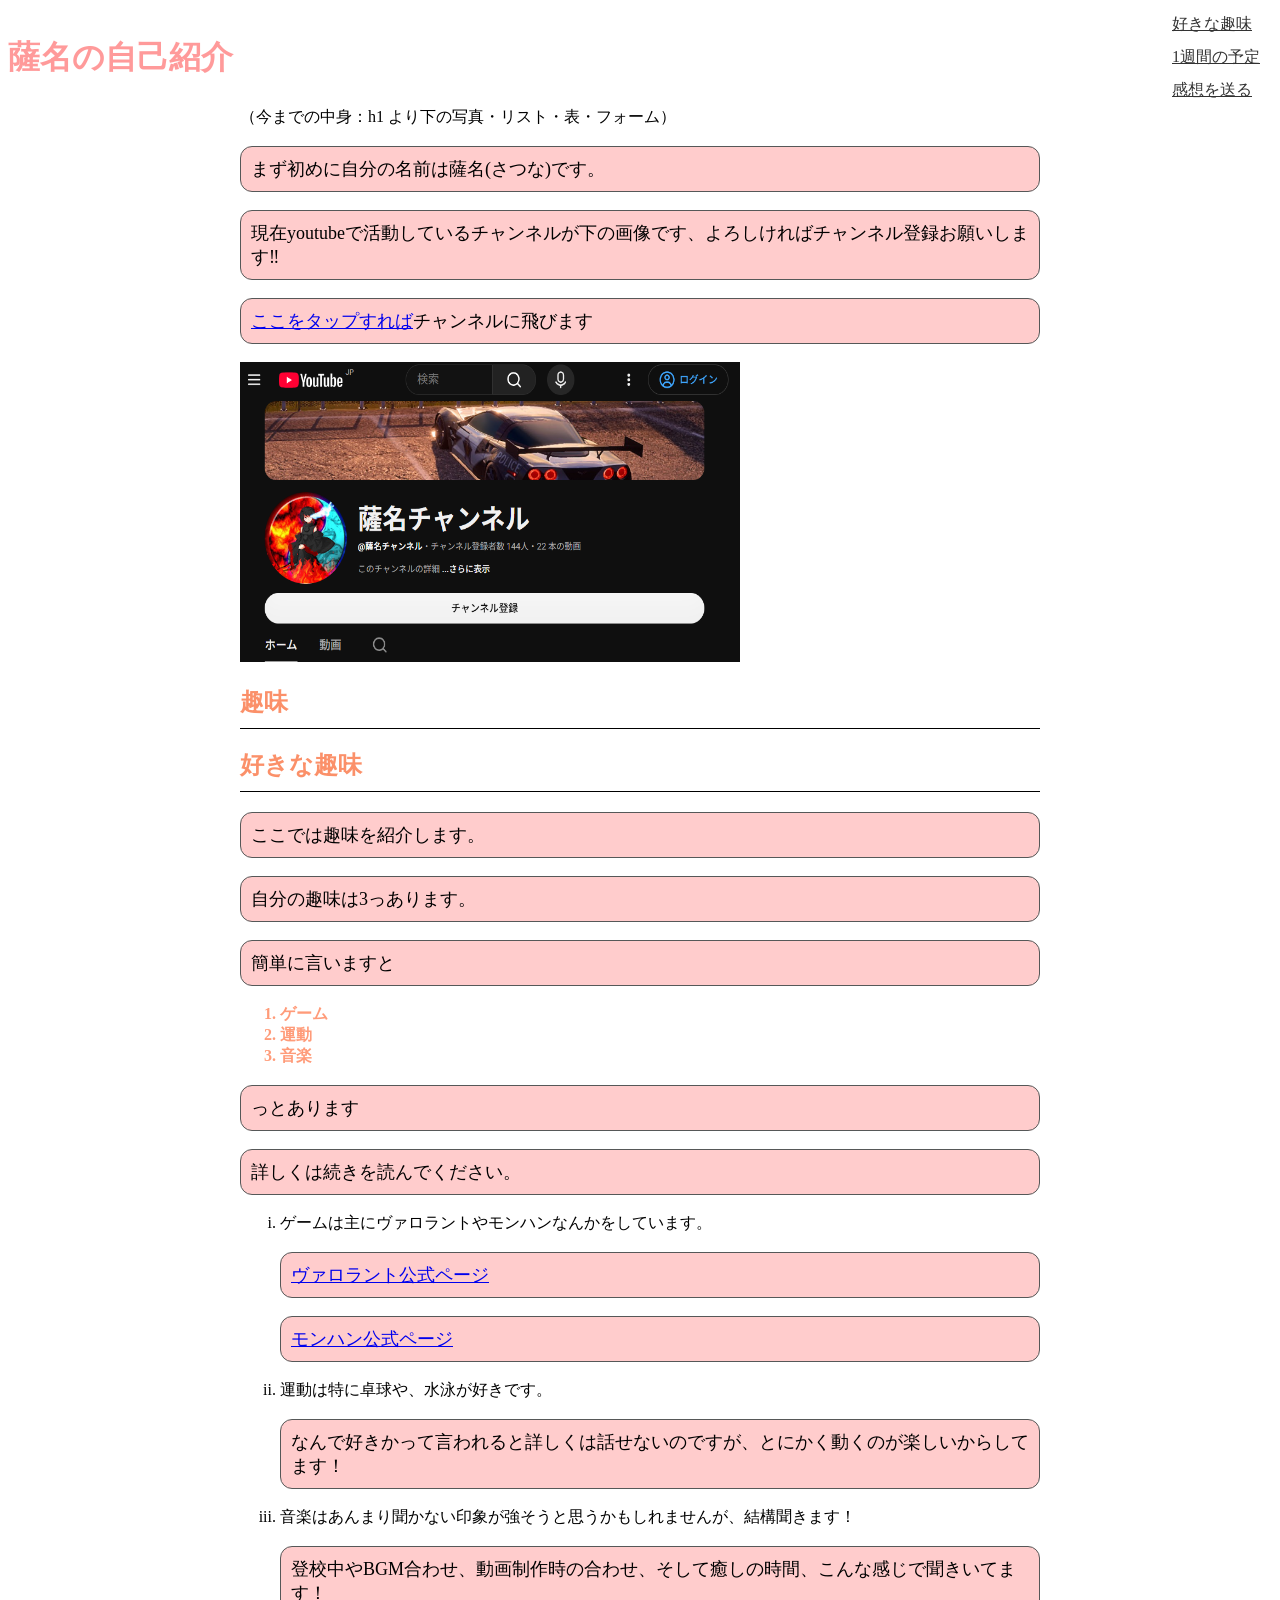
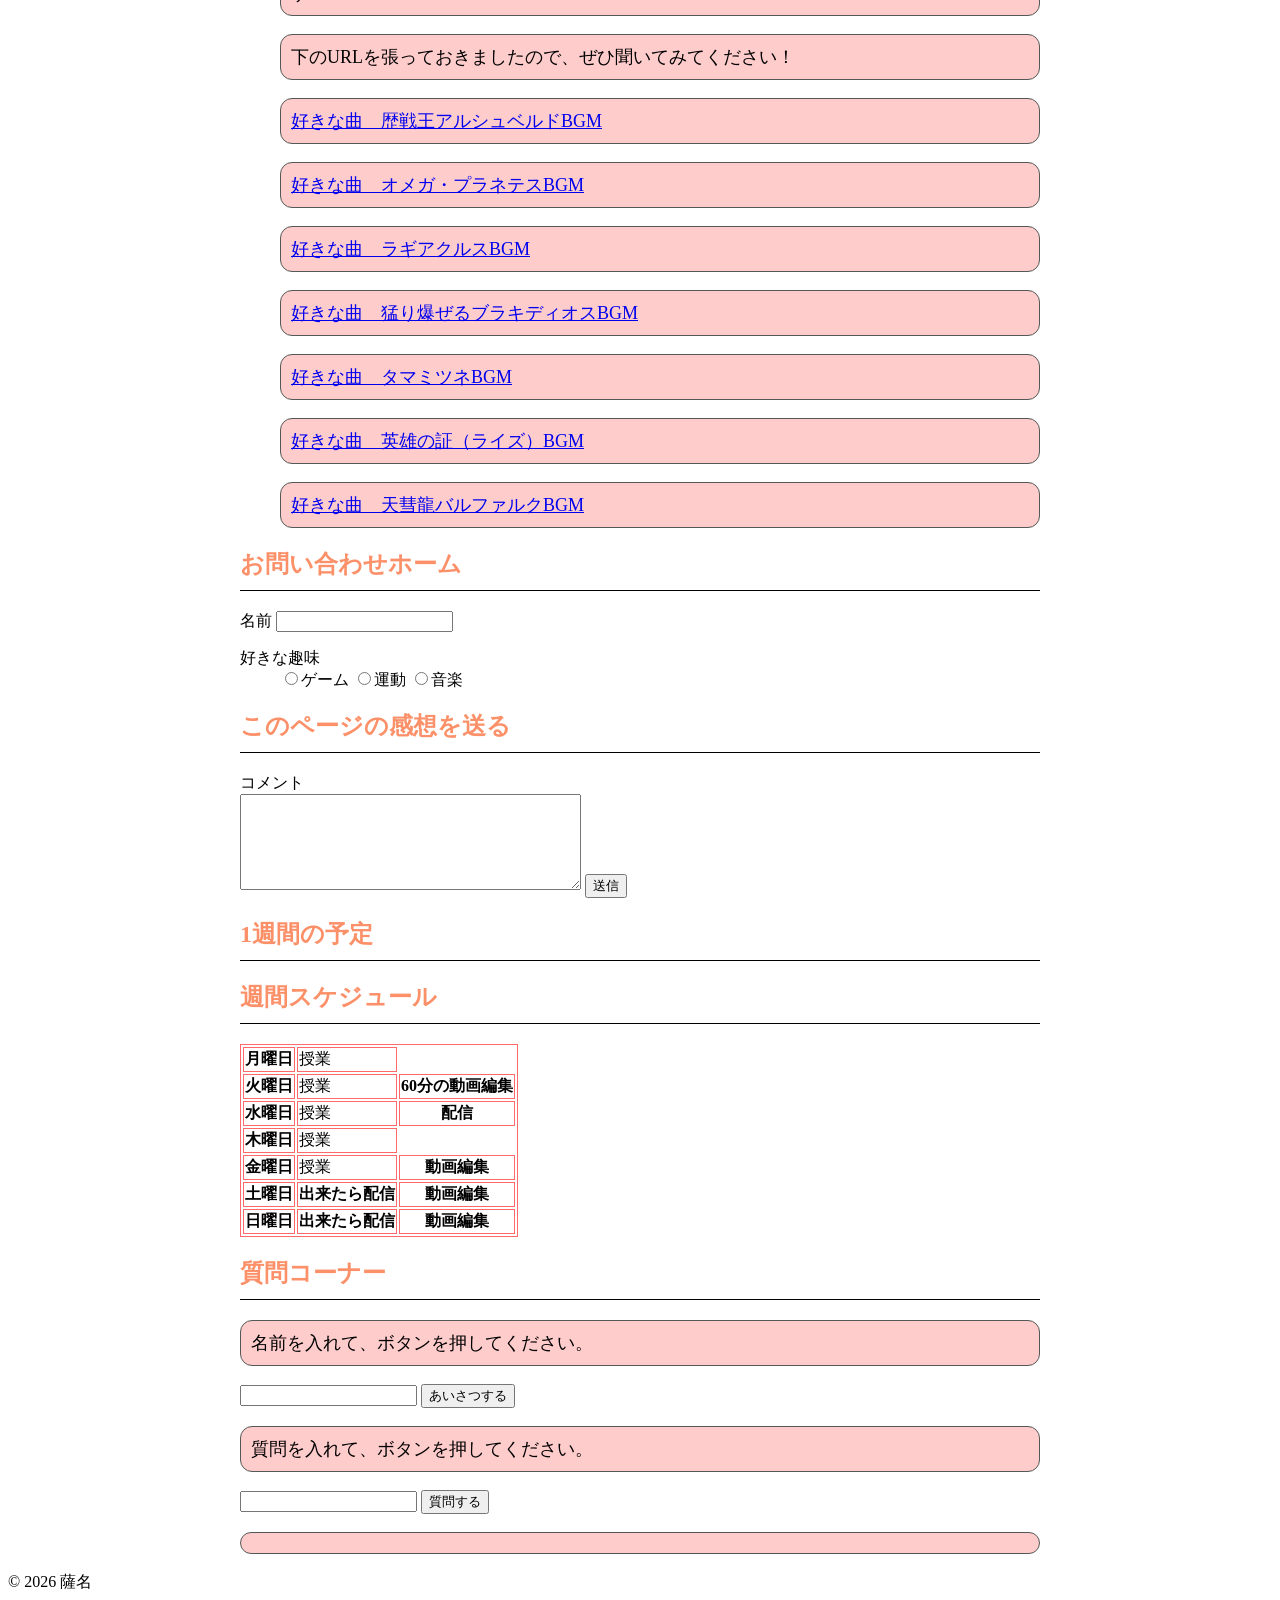
<file: index.html>
<!DOCTYPE html>
<html lang="ja">
<head>
    <meta charset="UTF-8">
    <meta name="viewport" content="width=device-width, initial-scale=1.0">
    <title>自己紹介ページ</title>
    <link rel="stylesheet" href="css/style.css">
</head>

<body>
    <header>
    <h1>薩名の自己紹介</h1>
    <nav>
        <a href="#favorite">好きな趣味</a>
        <a href="#schedule">1週間の予定</a>
        <a href="#form">感想を送る</a>
    </nav>
</header>
<main>
    （今までの中身：h1 より下の写真・リスト・表・フォーム）

    <p>まず初めに自分の名前は薩名(さつな)です。</p>

    <P>現在youtubeで活動しているチャンネルが下の画像です、よろしければチャンネル登録お願いします‼</P>

    <P><a href="https://www.youtube.com/@%E8%96%A9%E5%90%8D%E3%83%81%E3%83%A3%E3%83%B3%E3%83%8D%E3%83%AB">ここをタップすれば</a>チャンネルに飛びます</P>

    <img src="satuna.png" width="500" height="300">
    
   </a>

   <h2>趣味</h2>
   <h2 id="favorite">好きな趣味</h2>

   <p>ここでは趣味を紹介します。</p>

   <p>自分の趣味は3っあります。</p>
   <P>簡単に言いますと</P>
    <ol>
    <li class="favorite">ゲーム</li>
    <li class="favorite">運動</li>
    <li class="favorite">音楽</li>
    </ol>
    <p>っとあります</p>

    <p>詳しくは続きを読んでください。</p>

    <ol type="i" start="1">
     <li>ゲームは主にヴァロラントやモンハンなんかをしています。</li>
    <P><a href=https://playvalorant.com/ja-jp>ヴァロラント公式ページ</a></P>
    <P><a href=https://www.monsterhunter.com/ja>モンハン公式ページ</a></P>

    <li>運動は特に卓球や、水泳が好きです。</li>
     <p>なんで好きかって言われると詳しくは話せないのですが、とにかく動くのが楽しいからしてます！</p>

    <li>音楽はあんまり聞かない印象が強そうと思うかもしれませんが、結構聞きます！</li>
    <p>登校中やBGM合わせ、動画制作時の合わせ、そして癒しの時間、こんな感じで聞きいてます！</p>
    <p>下のURLを張っておきましたので、ぜひ聞いてみてください！</p> 

    <P><a href=https://www.youtube.com/watch?v=p37qj22OqyM>好きな曲　歴戦王アルシュベルドBGM</a></P>
    <P><a href=https://www.youtube.com/watch?v=Wb60-VxvAtU>好きな曲　オメガ・プラネテスBGM</a></P>
    <P><a href=https://www.youtube.com/watch?v=bGI4eRabm-w>好きな曲　ラギアクルスBGM</a></P>
    <P><a href=https://www.youtube.com/watch?v=BEpOl7DhGms>好きな曲　猛り爆ぜるブラキディオスBGM</a></P>
    <P><a href=https://www.youtube.com/watch?v=p7S33vfynTw>好きな曲　タマミツネBGM</a></P>
    <P><a href=https://www.youtube.com/watch?v=QoHNtbO3Euw>好きな曲　英雄の証（ライズ）BGM</a></P>
    <P><a href=https://www.youtube.com/watch?v=tyy4tpr7DKc>好きな曲　天彗龍バルファルクBGM</a></P>

    </ol>
    <table border="6">
        <tr>
        <th>月曜日</th>
        <td>授業</td>
    </tr>
          <tr>
        <th>火曜日</th>
        <td>授業</td>
        <th>60分の動画編集</th>
    </tr>
          <tr>
        <th>水曜日</th>
        <td>授業</td>
        <th>配信</th>
    </tr>
          <tr>
        <th>木曜日</th>
        <td>授業</td>
    </tr>
          <tr>
        <th>金曜日</th>
        <td>授業</td>
        <th>動画編集</th>
    </tr>
          <tr>
        <th>土曜日</th>
        <th>出来たら配信</th>
        <th>動画編集</th>
    </tr>
          <tr>
        <th>日曜日</th>
        <th>出来たら配信</th>
        <th>動画編集</th>
    </tr>

        <form action="program.php" method="post"></form>
    <dl>
        <h2>お問い合わせホーム</h2>
        <dt></dt>
        <label for="name">名前</label>
        <input type="text" id="name">
    </dl>
    </form>

<dt>好きな趣味</dt>
        <dd>
            <input type="radio" name="gender" value="man">ゲーム
            <input type="radio" name="gender" value="woman">運動
            <input type="radio" name="gender" value="woman">音楽
        </dd>

<dl>
        <h2 id="form">このページの感想を送る</h2>
    <label for="message">コメント</label><br>
    <textarea id="message" rows="6" cols="40">
</textarea>

<button type="submit">送信</button>

    <h2 id="schedule">1週間の予定</h2>

    <h2>週間スケジュール</h2>
    </table>

    <h2 id="ask">質問コーナー</h2>
    <p>名前を入れて、ボタンを押してください。</p>
    <input type="text" id="guest-name">
    <button onclick="greet()">あいさつする</button>
    <p>質問を入れて、ボタンを押してください。</p>
    <input type="text" id="question">
    <button onclick="answer()">質問する</button>
    <p id="reply"></p>
    
</main>

<footer>© 2026 薩名</footer>
  <script src="js/main.js"></script>

</body>
</html>
</file>
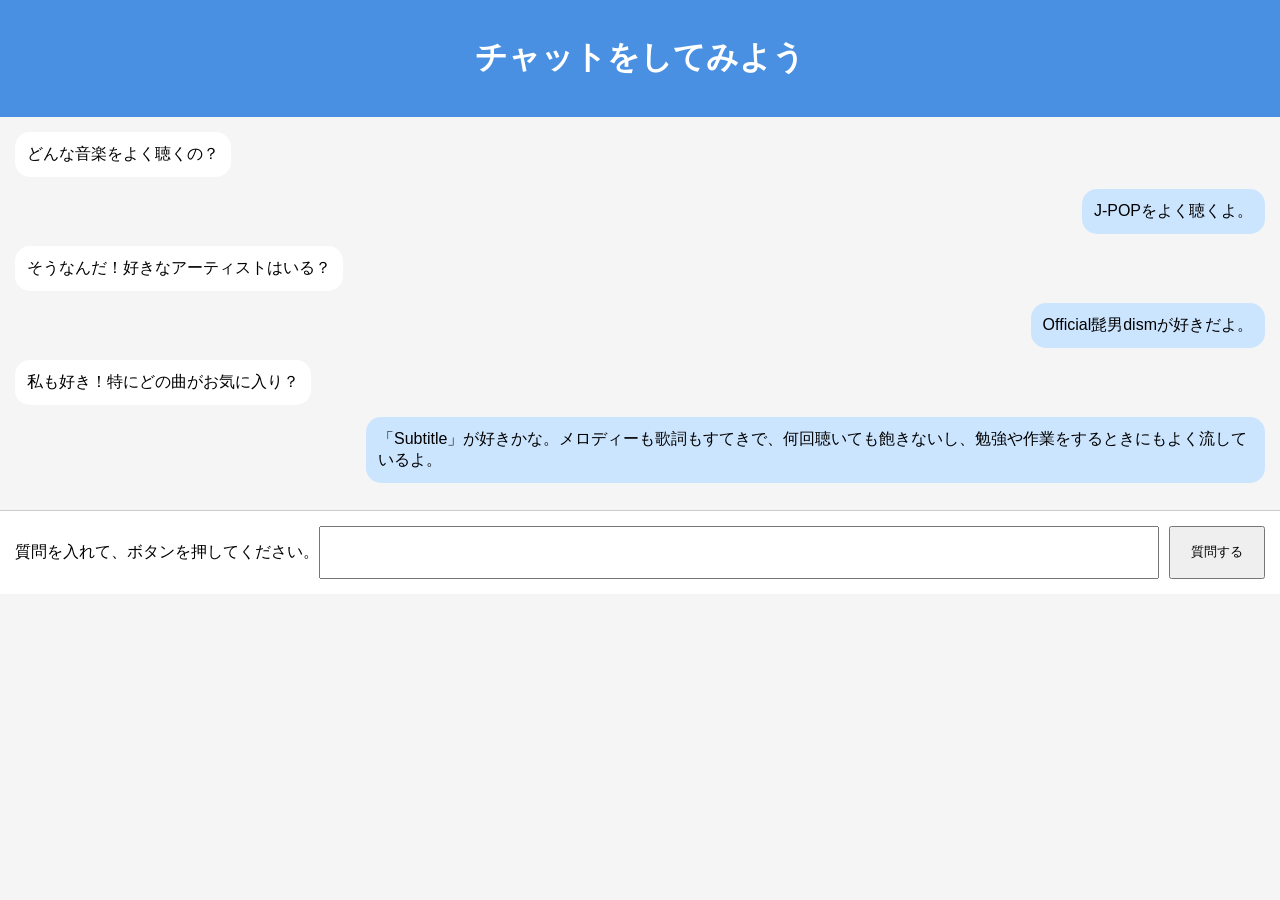
<file: chat.html>
<!DOCTYPE html>
<html lang="ja">
<head>
  <meta charset="UTF-8">
  <meta name="viewport" content="width=device-width, initial-scale=1.0">
  <title>チャットをしてみよう</title>
  <link rel="stylesheet" href="css/chat.css">
</head>
<body>

  <header>
    <h1>チャットをしてみよう</h1>
  </header>

  <main>

    <div class="message-row left">
      <div class="bubble other">
        どんな音楽をよく聴くの？
      </div>
    </div>

    <div class="message-row right">
      <div class="bubble me">
        J-POPをよく聴くよ。
      </div>
    </div>

    <div class="message-row left">
      <div class="bubble other">
        そうなんだ！好きなアーティストはいる？
      </div>
    </div>

    <div class="message-row right">
      <div class="bubble me">
        Official髭男dismが好きだよ。
      </div>
    </div>

    <div class="message-row left">
      <div class="bubble other">
        私も好き！特にどの曲がお気に入り？
      </div>
    </div>

    <div class="message-row right">
      <div class="bubble me">
        「Subtitle」が好きかな。メロディーも歌詞もすてきで、何回聴いても飽きないし、勉強や作業をするときにもよく流しているよ。
      </div>
    </div>

  </main>

  <footer>
    <p>質問を入れて、ボタンを押してください。</p>
    <input type="text" id="question">
    <button onclick="answer()">質問する</button>
    <p id="reply"></p>
  </footer>

</body>
</html>
</file>
<file: css/style.css>
h1 {
    header h1 { margin: 0;}
    color: #ff8686d4;
}

P {
    font-size: 18px;
    font-family:serif;
    background-color:#ffcccc;
    border: 1px solid #565858;
    border-radius: 12px;
    padding: 10px;
}

main {
    max-width: 800px;
    margin: 0 auto;
    padding: 0 16px;
}

h2 {
    color: rgb(251, 144, 105);
    border-bottom: 1px solid #000000;
    padding-bottom: 10px;
}

table, th, td {
    border: 1px solid #ff6969;
}

.favorite {
    color: #ff9b79;
    font-weight: bold;
}

nav a {
    display: inline-block;
    padding: 6px 12px;
    background-color: #ffffff;
    border-radius: 999px;
    color: #333333;
    display: flex;
    gap: 8px;
    flex-wrap: wrap;
}

header {
    display: flex;
    justify-content: space-between;
    align-items: center;
}

.unknown {
    color: gray;
}

@media (max-width: 600px) {
    header {
        flex-direction: column;
        align-items: flex-start;
        gap: 8px;
    }
}
</file>
<file: css/chat.css>
body
{
  margin: 0;
  font-family: sans-serif;
  background-color: #f5f5f5;
}

header
{
  background-color: #4a90e2;
  color: white;
  text-align: center;
  padding: 15px;
}

main
{
  padding: 15px;
}

.message-row
{
  display: flex;
  margin-bottom: 12px;
}

.left
{
  justify-content: flex-start;
}

.right
{
  justify-content: flex-end;
}

.bubble
{
  padding: 12px;
  border-radius: 15px;
  max-width: 70%;
}

.other
{
  background-color: white;
}

.me
{
  background-color: #cce5ff;
}

footer
{
  display: flex;
  padding: 15px;
  background-color: white;
  border-top: 1px solid #cccccc;
}

footer input
{
  flex: 1;
  padding: 10px;
  margin-right: 10px;
}

footer button
{
  padding: 10px 20px;
}
</file>
